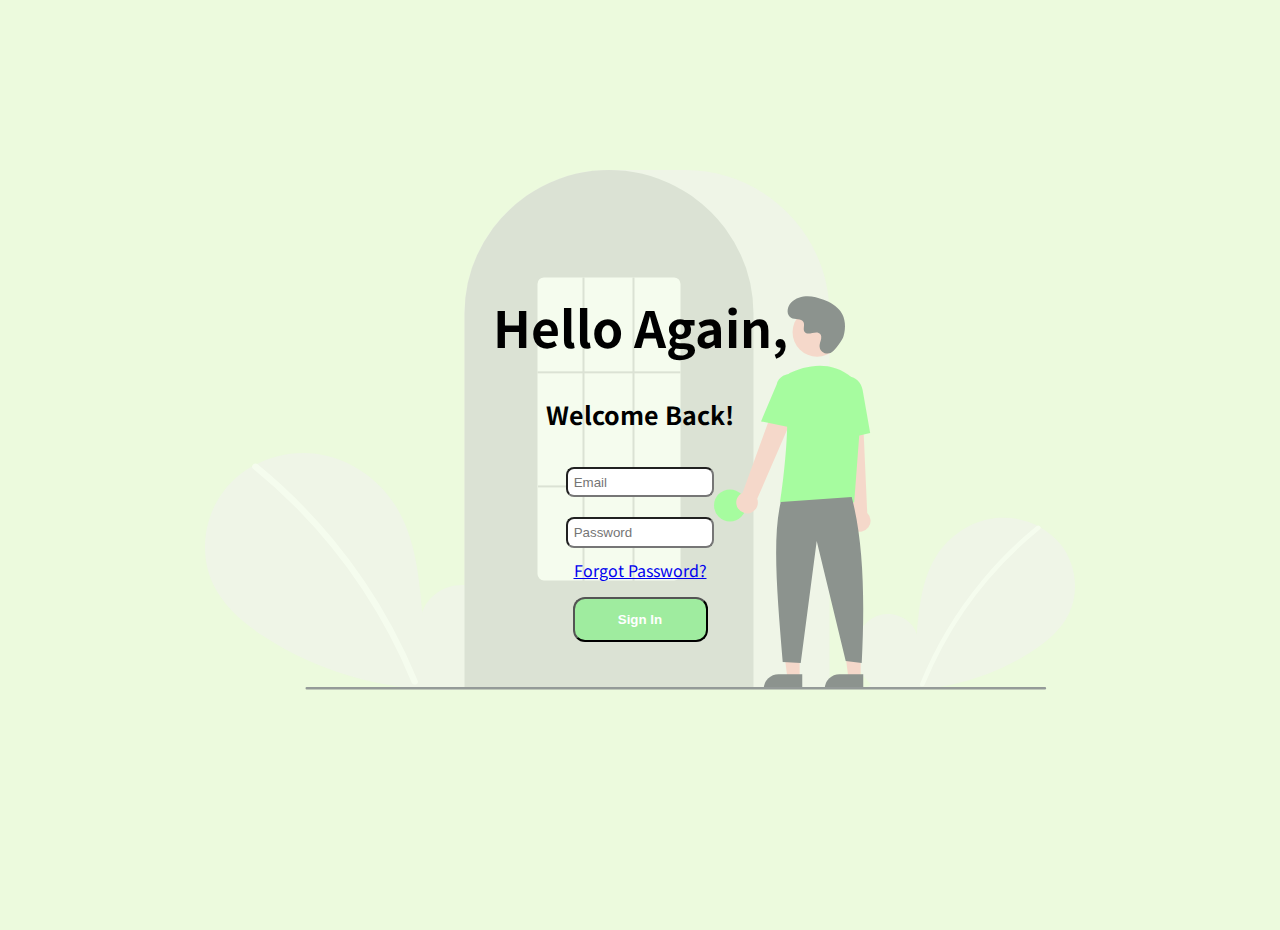
<file: Login Page/index.html>
<!DOCTYPE html>
<html lang="en">
<head>
    <meta charset="UTF-8">
    <meta http-equiv="X-UA-Compatible" content="IE=edge">
    <meta name="viewport" content="width=device-width, initial-scale=1.0">
    <link rel="stylesheet" href="style.css">
    <title>Login</title>
</head>
<body>
    
 <div class="container">

<img id="login-pic" src="login.svg">

<div class = "form-container">

    <h1 id="heading">Hello Again,</h1>

<form action="index.html">
    <h3 id="headingtwo"> Welcome Back!</h3>
    
    <input class = "input-sign-in" type="text" placeholder=" Email">
        <br>
    <input class="input-sign-in" type="text" placeholder=" Password">
        <br>
    <a href="#"> Forgot Password? </a>
</form>

<button id="submit-button">Sign In</button>

</div>
</div>
</body>
</html>
</file>
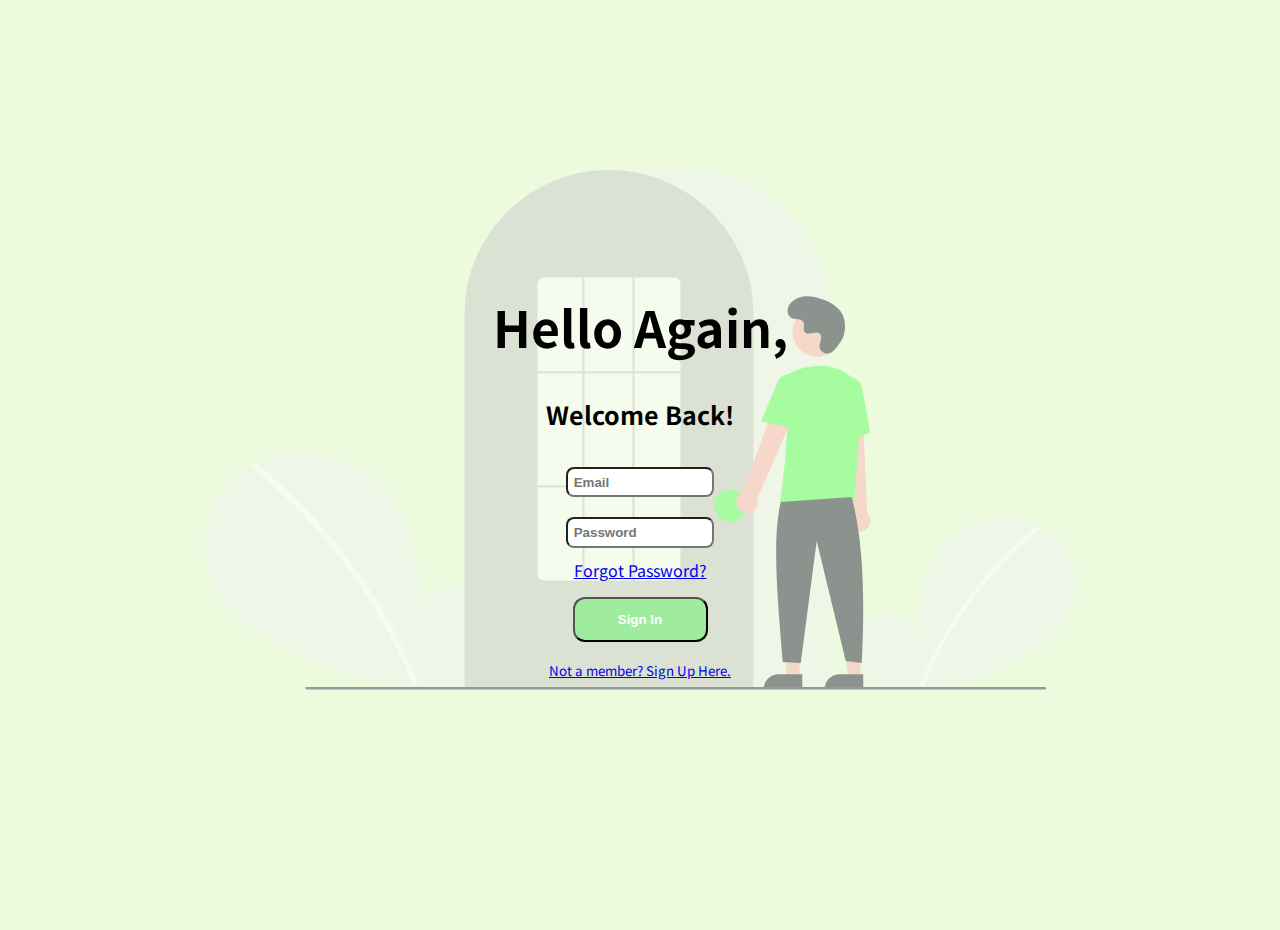
<file: Login Page/login-page-index.html>
<!DOCTYPE html>
<html lang="en">
<head>
    <meta charset="UTF-8">
    <meta http-equiv="X-UA-Compatible" content="IE=edge">
    <meta name="viewport" content="width=device-width, initial-scale=1.0">
    <link rel="stylesheet" href="login-page-style.css">
    <title>Login To PayPool</title>
</head>
<body>
    
 <div class="container">

<img id="login-pic" src="login.svg">

<div class = "form-container">

    <h1 id="heading">Hello Again,</h1>

<form action="index.html">
    <h3 id="headingtwo"> Welcome Back!</h3>
    
    <input class = "input-sign-in" type="email" placeholder=" Email">
        <br>
    <input class="input-sign-in" type="password" placeholder=" Password">
        <br>
    <a href="#"> Forgot Password? </a>
</form>

<button id="submit-button">Sign In</button>
<br>
<small> <a href = "signup.html"> Not a member? Sign Up Here. </a></small>
</div>
</div>



</body>
</html>
</file>
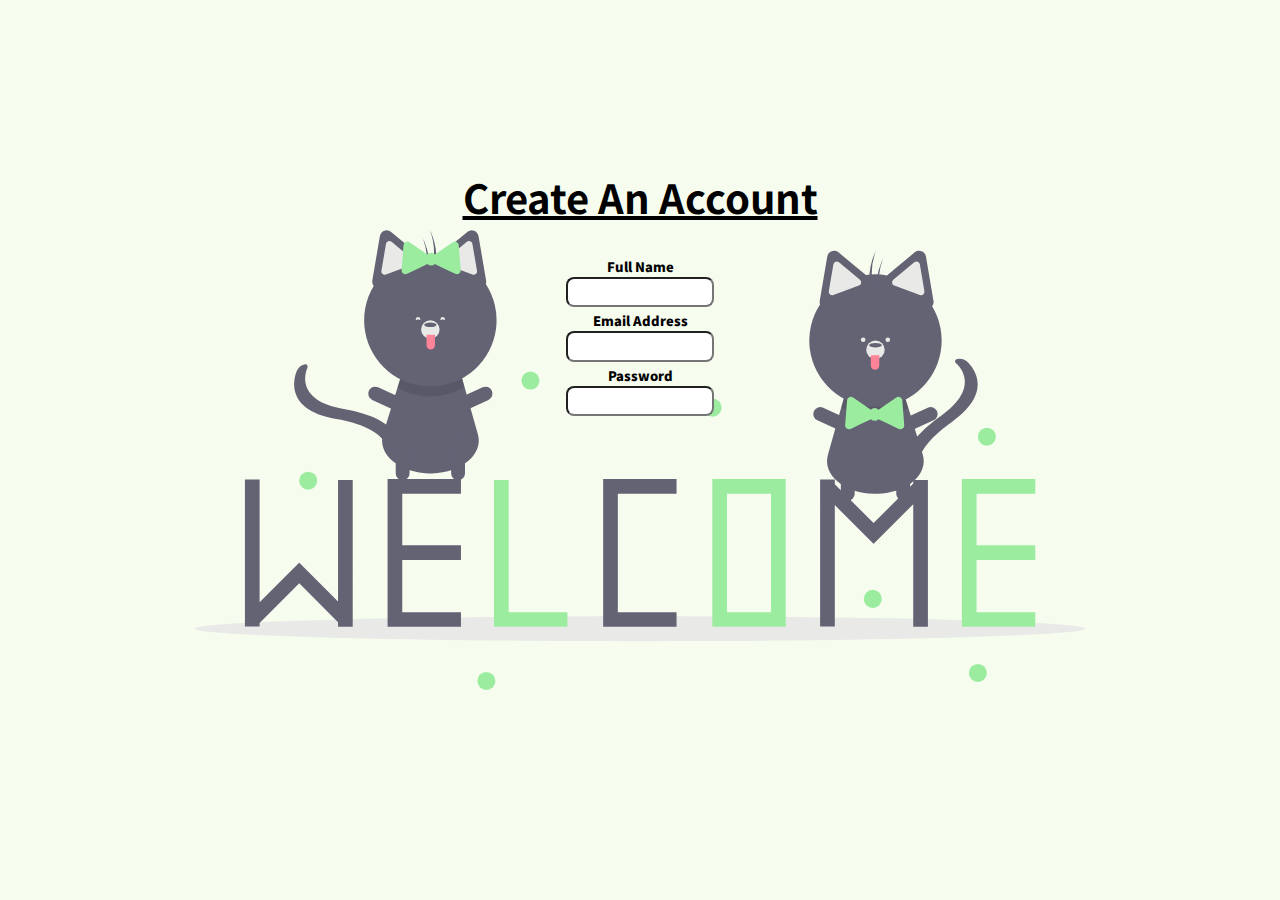
<file: Login Page/signup.html>
<!DOCTYPE html>
<html lang="en">
<head>
    <meta charset="UTF-8">
    <meta http-equiv="X-UA-Compatible" content="IE=edge">
    <meta name="viewport" content="width=device-width, initial-scale=1.0">
    <title>Sign Up</title>
    <link rel="stylesheet" href="signupstyles.css">
</head>
<body>
    <div class="container">
        <div class = "form-container">
        
        <h1 id="heading"> Create An Account</h1>
        
        <form action="signup.html">
            <small id = "mini">Full Name</small>
            <br>
            <input class="input-sign-in" type="text">
            <br>
            <small id = "mini">Email Address</small>
            <br>
            <input class = "input-sign-in" type="email">
            <br>
            <small id = "mini">Password</small>
            <br>
            <input class="input-sign-in" type="password">
            <br>
            </form>
            </div>
            <img id="cat-pic" src="welcomecat.svg">
            </div>
</body>
</html>
</file>
<file: Login Page/style.css>
@import url('https://fonts.googleapis.com/css2?family=Noto+Sans+JP:wght@500&display=swap');
body {
	background: rgb(236, 250, 221);
	display: flex;
	justify-content: center;
	align-items: center;
	flex-direction: column;
	font-family: 'Montserrat', sans-serif;
	height: 100vh;
	margin: -20px 0 50px;
    font-family: 'Noto Sans JP', sans-serif;
}

.container {
    display: grid;
  }
  #login-pic, .form-container{
    grid-area: 1 / 1;
  }
#login-pic{
 opacity: 50%;

}
.form-container{
    margin-top: 10%;
    text-align: center; 
   position: relative;
}

.input-sign-in{
    margin: 10px;
    height: 2.7vh;
    border-radius: 8px;
    font-family: sans-serif;
    width: 140px;
}

#submit-button{
    margin: 15px;
height: 5vh;
width: 15vh;
border-radius: 12px;
font-weight: bold;
padding: 0.25em 0.5em;
text-decoration: none;
color: #ffffff;
background: rgb(159, 236, 159);
transition: .4s;
   cursor: pointer;
}
#submit-button:hover {
    background: rgb(25, 206, 25);
    color: white;
}
#heading{
    font-size: 50px;
}
#headingtwo{
    font-size: 25px;
}
</file>
<file: Login Page/login-page-style.css>
@import url('https://fonts.googleapis.com/css2?family=Noto+Sans+JP:wght@500&display=swap');
body {
	background: rgb(236, 250, 221);
	display: flex;
	justify-content: center;
	align-items: center;
	flex-direction: column;
	height: 100vh;
	margin: -20px 0 50px;
    font-family: 'Noto Sans JP', sans-serif;
}

.container {
    display: grid;
  }
  #login-pic, .form-container{
    grid-area: 1 / 1;
  }
#login-pic{
 opacity: 50%;

}
.form-container{
    margin-top: 10%;
    text-align: center; 
   position: relative;
}

.input-sign-in, .input-sign-in-email{
    margin: 10px;
    height: 2.7vh;
    border-radius: 8px;
    font-family: sans-serif;
    width: 140px;
    font-weight: 700;
}

#submit-button{
    margin: 15px;
height: 5vh;
width: 15vh;
border-radius: 12px;
font-weight: bold;
padding: 0.25em 0.5em;
text-decoration: none;
color: #ffffff;
background: rgb(159, 236, 159);
transition: .4s;
   cursor: pointer;
}
#submit-button:hover {
    background: rgb(25, 206, 25);
    color: white;
}
#heading{
    font-size: 50px;
}
#headingtwo{
    font-size: 25px;
}
</file>
<file: Login Page/signupstyles.css>
@import url('https://fonts.googleapis.com/css2?family=Noto+Sans+JP:wght@500&display=swap');
body {
	background: rgb(246, 253, 239);
	display: flex;
	justify-content: center;
	align-items: center;
	flex-direction: column;
    font-family: 'Noto Sans JP', sans-serif;
}

.container {
    display: grid; 
}
#cat-pic, .form-container{
    grid-area: 1/1;
}

#mini{
    font-size: small;
    font-weight: 900;
}
.form-container{
    text-align: center;
    position: relative;
    padding-top: 15%;
}

.input-sign-in{
    height: 2.7vh;
    border-radius: 8px;
    width: 140px;
    font-weight: 700;
    z-index: 10;
    
}
#cat-pic{
    padding-top: 25%;
    z-index: -1;
    opacity: 80%;
}
#heading{
    font-size: 40px;
    text-decoration-line: underline;
}
</file>
